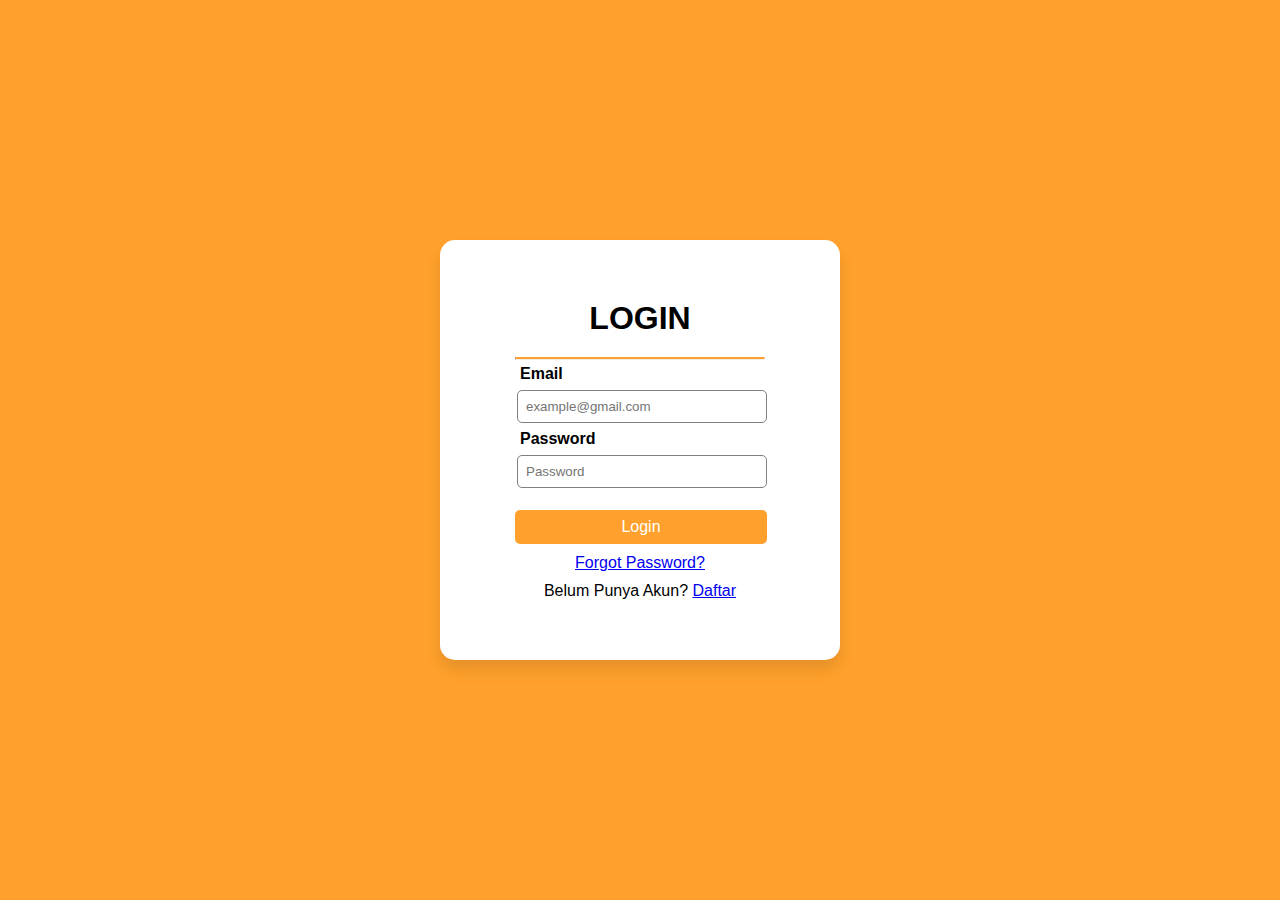
<file: index.html>
<!DOCTYPE html>
<html lang="en">

<head>
    <meta charset="UTF-8">
    <meta http-equiv="X-UA-Compatible" content="IE=edge">
    <meta name="viewport" content="width=device-width, initial-scale=1.0">
    <title>SF Store</title>
    <link rel="stylesheet" href="style.css">
</head>

<body>
    <div class="container">
        <div class="login">
            <form action="">
                <h1>Login</h1>
                <hr>
              
                <label for="">Email</label>
                <input type="text" placeholder="example@gmail.com">
                <label for="">Password</label>
                <input type="password" placeholder="Password">
                <button>Login</button>
                <p>
                    <a href="#">Forgot Password?</a>
                </p>
                <p>
                  Belum Punya Akun? <a href="daftar.html">Daftar</a>
                </p>
            </form>
        </div>
    </div>
</body>

</html>
</file>
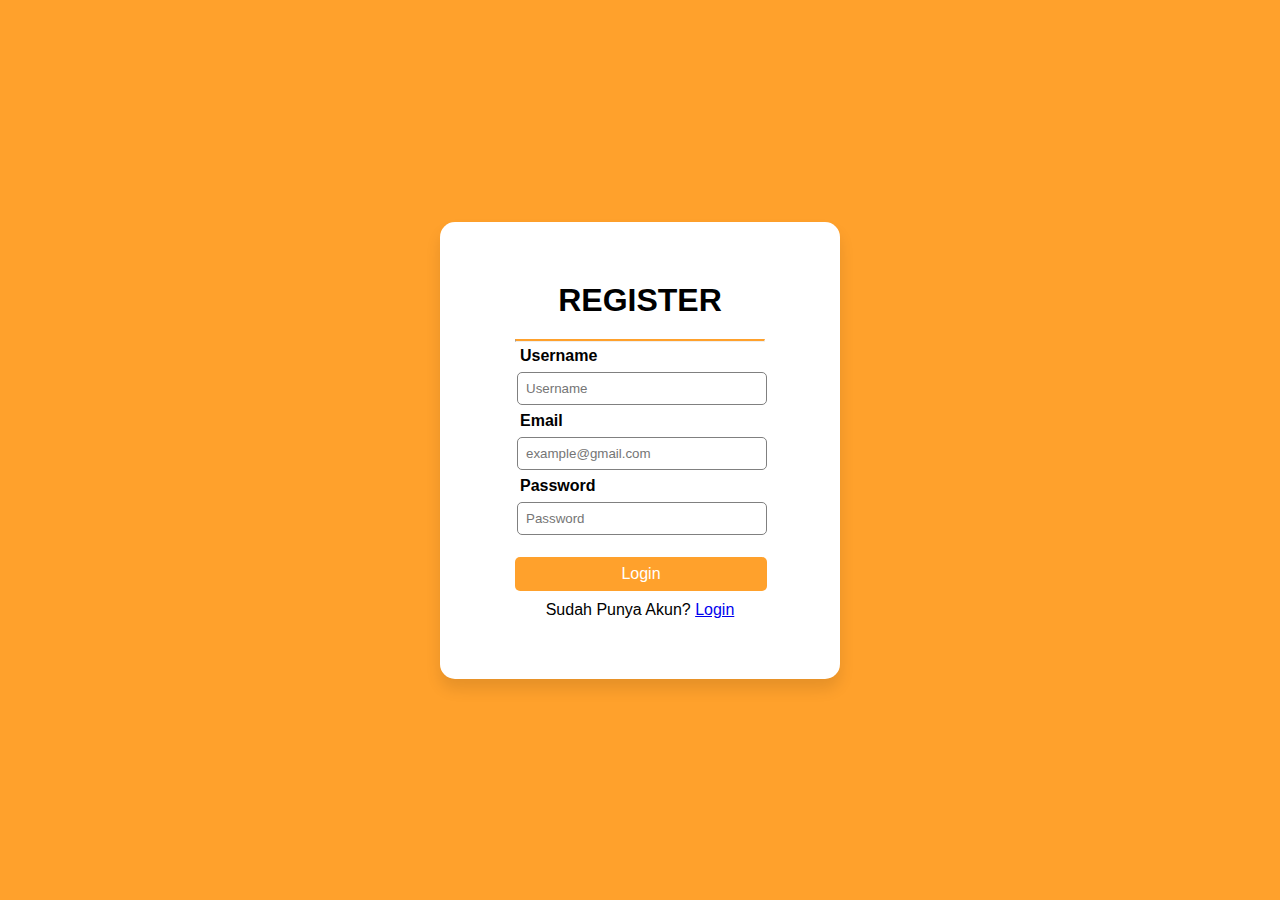
<file: daftar.html>
<!DOCTYPE html>
<html lang="en">

<head>
    <meta charset="UTF-8">
    <meta http-equiv="X-UA-Compatible" content="IE=edge">
    <meta name="viewport" content="width=device-width, initial-scale=1.0">
    <title>SF Store</title>
    <link rel="stylesheet" href="style.css">
</head>

<body>
    <div class="container">
        <div class="login">
            <form action="">
                <h1>Register</h1>
                <hr>
                
                <label for="">Username</label>
                <input type="text" placeholder="Username">
                <label for="">Email</label>
                <input type="text" placeholder="example@gmail.com">
                <label for="">Password</label>
                <input type="password" placeholder="Password">
                <button>Login</button>
                <p>
                  Sudah Punya Akun? <a href="index.html">Login</a>
                </p>
            </form>
        </div>
    </div>
</body>

</html>
</file>
<file: style.css>
* {
    margin: 0;
    padding: 0;
    box-sizing: border-box;
    font-family:'Gill Sans', 'Gill Sans MT', Calibri, 'Trebuchet MS', sans-serif;
}

body {
    display: flex;
    justify-content: center;
    align-items: center;
    min-height: 100vh;
    background: #ffa12c;
}

.container {
    width: 100%;
    display: flex;
    max-width: 400px;
    align-items: center;
    background: #fff;
    border-radius: 15px;
    box-shadow: 0 10px 15px rgba(0, 0, 0, 0.1);
}

.login {
    width: 400px;
}

form {
    width: 250px;
    margin: 60px auto;
}

h1 {
    margin: 20px;
    text-align: center;
    font-weight: bolder;
    text-transform: uppercase;
}

hr {
    border-top: 2px solid #ffa12c;
}

p {
    text-align: center;
    margin: 10px;
}

form label {
    display: block;
    font-size: 16px;
    font-weight: 600;
    padding: 5px;
}

input {
    width: 100%;
    margin: 2px;
    border: none;
    outline: none;
    padding: 8px;
    border-radius: 5px;
    border: 1px solid gray;
}

button {
    border: none;
    outline: none;
    padding: 8px;
    width: 252px;
    color: #fff;
    font-size: 16px;
    cursor: pointer;
    margin-top: 20px;
    border-radius: 5px;
    background: #ffa12c;
}

button:hover {
    background: rgba(214, 86, 64, 1);
}


@media (max-width: 880px) {
    .container {
        width: 100%;
        max-width: 750px;
        margin-left: 20px;
        margin-right: 20px;
    }

    form {
        width: 300px;
        margin: 20px auto;
    }

    .login {
        width: 400px;
        padding: 20px;
    }

    button {
        width: 100%;
    }

}
</file>
